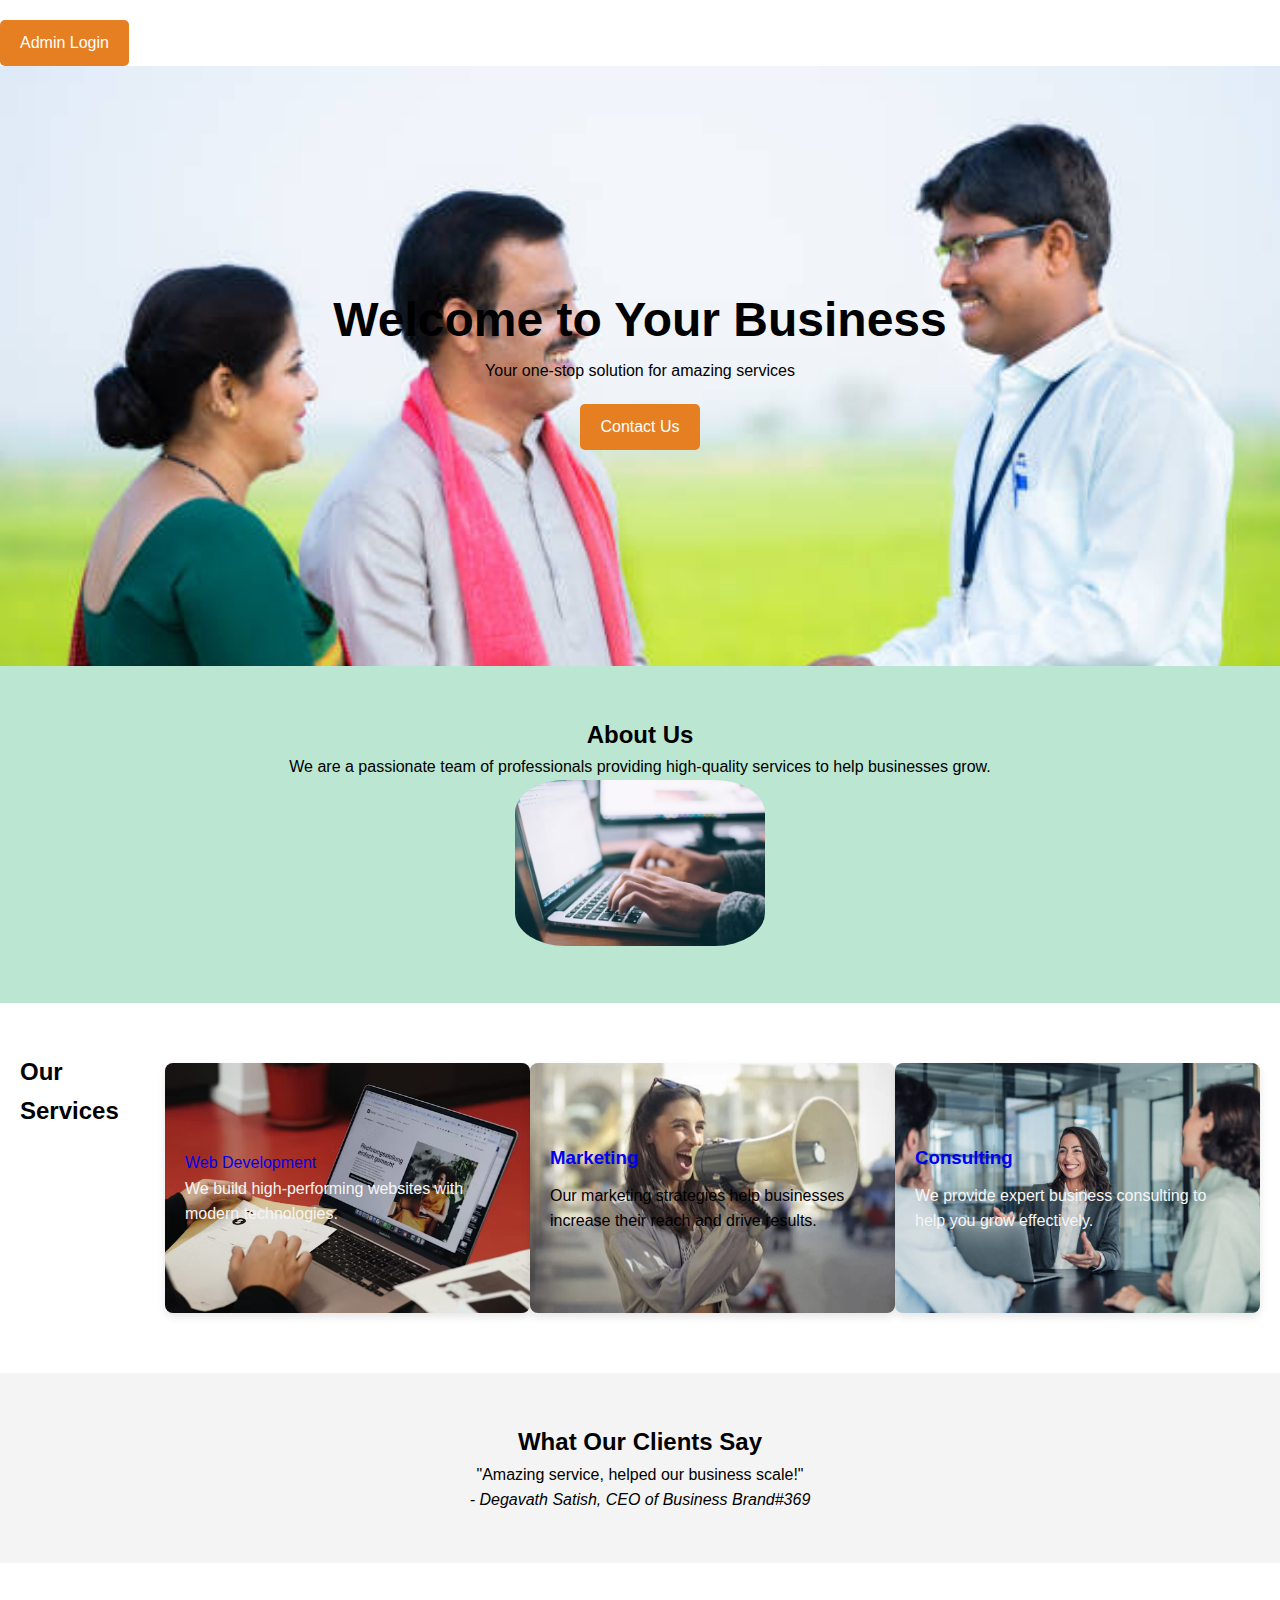
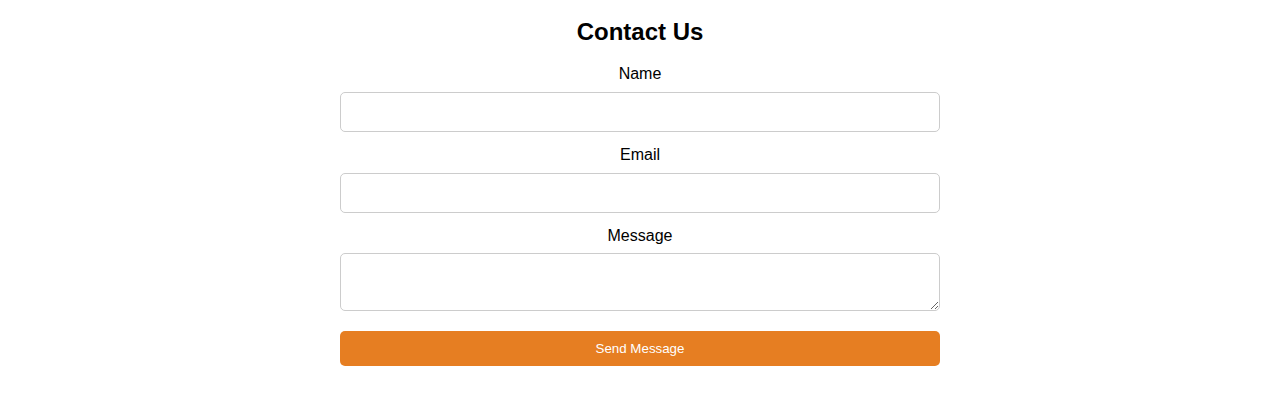
<file: ststic web/index.html>
<!DOCTYPE html>
<html lang="en">
<head>
    <meta charset="UTF-8">
    <meta name="viewport" content="width=device-width, initial-scale=1.0">
    <title>Your Business</title>
    <link rel="stylesheet" href="style.css">
    <a href="admin.html" class="cta-button">Admin Login</a>
</head>
<body>

<!-- Hero Section -->
<section id="hero"  style="background-image: url(images/im1.jpg); background-repeat: no-repeat; background-size: cover;  height: 600px; display: flex; align-items: center; justify-content: center; text-align: center; color: rgb(0, 0, 0);">
    <div class="hero-content">
        <h1>Welcome to Your Business</h1>
        <p>Your one-stop solution for amazing services</p>
        <a href="#contact" class="cta-button">Contact Us</a>
    </div>
</section>

<!-- About Us -->
<section id="about"  style="background-color: rgba(16, 166, 99, 0.285);">
    <h2>About Us</h2>
    <p>We are a passionate team of professionals providing high-quality services to help businesses grow.</p>
    <img src="images/im3.avif" alt="Team" />
</section>

<!-- Services -->
<section id="services">
    <h2>Our Services</h2>
    <div class="service" style="background-image: url(images/im4.avif); height: 250px; background-image: url('images/im4.avif');"
        <h3 style="color: #f7167f8e"><a href="web.html" style="text-decoration: none;">Web Development</a></h3>
        
        <p style="color: whitesmoke;">We build high-performing websites with modern technologies.</p>
    </div>
    <div class="service" style="background-image: url(images/im5.PNG);height: 250px;">
        <h3><a href="market.html" style="text-decoration: none;">Marketing</a></h3>
        <p>Our marketing strategies help businesses increase their reach and drive results.</p>
    </div>
    <div class="service" style="background-image: url(images/im6.jpg);height: 250px;">
        <h3 style="color: rgb(13, 177, 183);"><a href="cunsult.html" style="text-decoration: none;">Consulting</a></h3>
        <p style="color: whitesmoke;">We provide expert business consulting to help you grow effectively.</p>
    </div>
</section>

<!-- Testimonials -->
<section id="testimonials">
    <h2>What Our Clients Say</h2>
    <blockquote>
        <p>"Amazing service, helped our business scale!"</p>
        <cite>- Degavath Satish, CEO of Business Brand#369</cite>
    </blockquote>
</section>

<!-- Contact Section -->
<section id="contact">
    <h2>Contact Us</h2>
    <form action="https://formspree.io/degavathsatish5@gmail.com" method="POST">
        <label for="name">Name</label>
        <input type="text" id="name" name="name" required>

        <label for="email">Email</label>
        <input type="email" id="email" name="email" required>

        <label for="message">Message</label>
        <textarea id="message" name="message" required></textarea>

        <button type="submit">Send Message</button>
    </form>
</section>

</body>
</html>
</file>
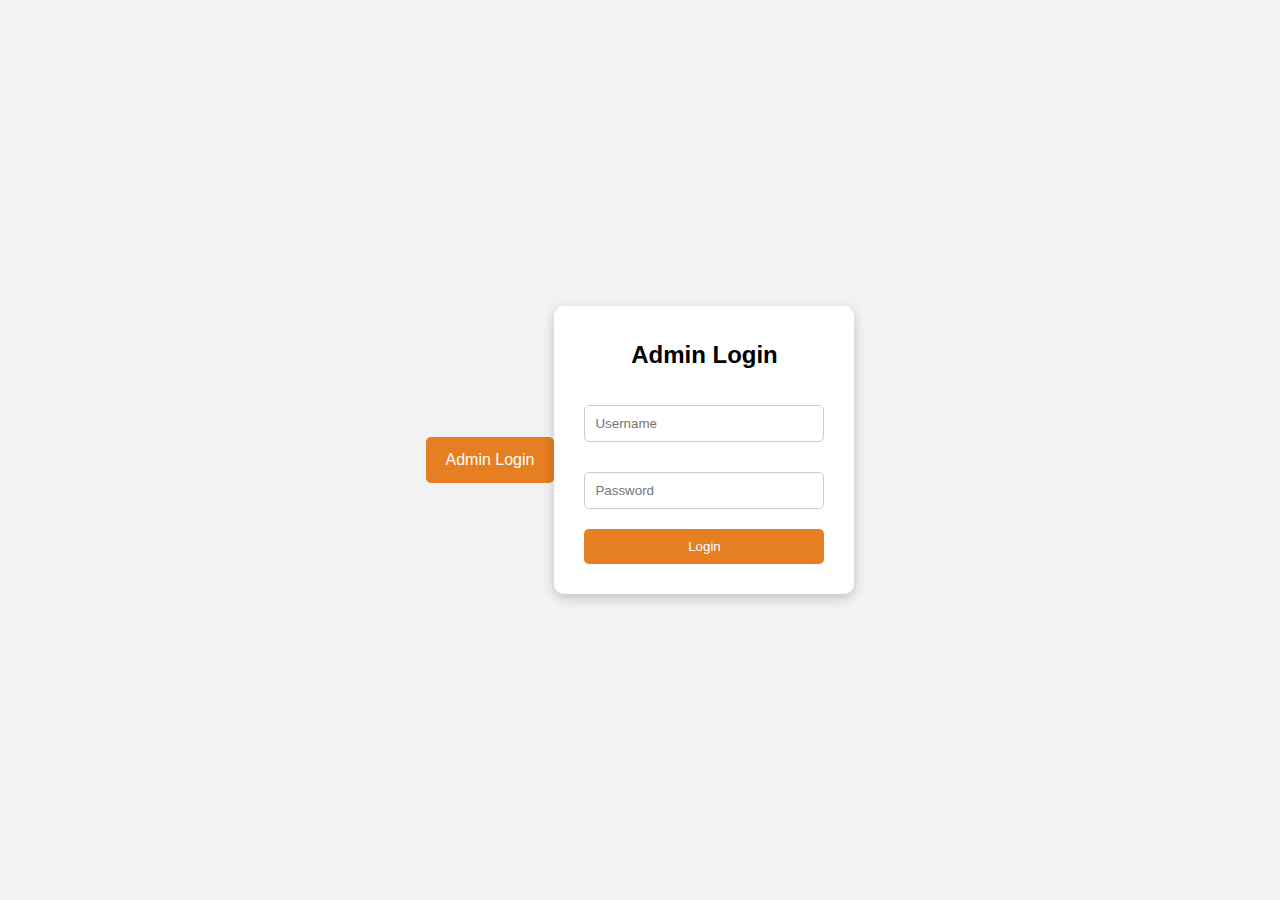
<file: ststic web/admin.html>
<!DOCTYPE html>
<html lang="en">
<head>
    <meta charset="UTF-8">
    <title>Admin Login</title>
    <link rel="stylesheet" href="style.css">
    <a href="admin.html" class="cta-button">Admin Login</a>

    <style>
        body {
            background-color: #f2f2f2;
            display: flex;
            justify-content: center;
            align-items: center;
            height: 100vh;
        }

        .login-container {
            background-color: white;
            padding: 30px;
            border-radius: 10px;
            box-shadow: 0 4px 12px rgba(0, 0, 0, 0.2);
            width: 300px;
            text-align: center;
        }

        .login-container h2 {
            margin-bottom: 20px;
        }

        .login-container input {
            width: 100%;
            padding: 10px;
            margin-top: 10px;
            margin-bottom: 20px;
            border-radius: 5px;
            border: 1px solid #ccc;
        }

        .login-container button {
            width: 100%;
            padding: 10px;
            background-color: #e67e22;
            color: white;
            border: none;
            border-radius: 5px;
            cursor: pointer;
        }

        .login-container button:hover {
            background-color: #cf6a0f;
        }
    </style>
</head>
<body>
    <div class="login-container">
        <h2>Admin Login</h2>
        <form>
            <input type="text" placeholder="Username" required>
            <input type="password" placeholder="Password" required>
            <button type="submit">Login</button>
        </form>
    </div>
</body>
</html>
</file>
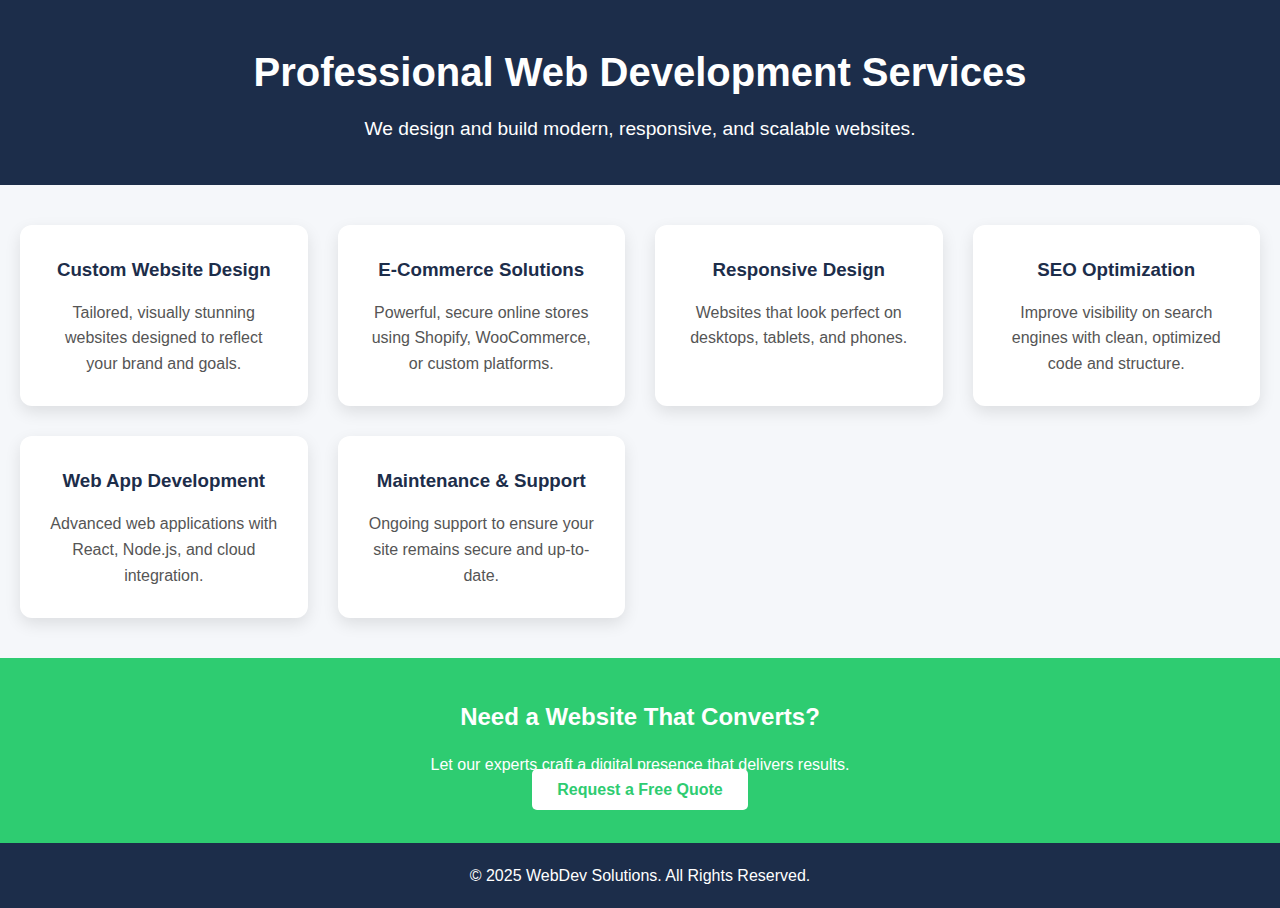
<file: ststic web/web.html>
<!DOCTYPE html>
<html lang="en">
<head>
  <meta charset="UTF-8" />
  <meta name="viewport" content="width=device-width, initial-scale=1.0"/>
  <title>Web Development Services</title>
  <link rel="stylesheet" href="style.css" />
  <style>
    body {
      margin: 0;
      font-family: 'Segoe UI', sans-serif;
      background-color: #f5f7fa;
      color: #333;
    }

    header {
      background-color: #1c2d4a;
      color: white;
      padding: 40px 20px;
      text-align: center;
    }

    header h1 {
      margin: 0;
      font-size: 2.5em;
    }

    header p {
      margin-top: 10px;
      font-size: 1.2em;
    }

    .services {
      display: grid;
      grid-template-columns: repeat(auto-fit, minmax(250px, 1fr));
      gap: 30px;
      padding: 40px 20px;
    }

    .service-card {
      background: white;
      border-radius: 12px;
      box-shadow: 0 6px 16px rgba(0,0,0,0.1);
      padding: 30px;
      text-align: center;
      transition: transform 0.3s ease;
    }

    .service-card:hover {
      transform: translateY(-5px);
    }

    .service-card h3 {
      margin-bottom: 15px;
      color: #1c2d4a;
    }

    .service-card p {
      color: #555;
    }

    .cta {
      background-color: #2ecc71;
      text-align: center;
      padding: 40px 20px;
      color: white;
    }

    .cta h2 {
      margin-bottom: 15px;
    }

    .cta a {
      background-color: white;
      color: #2ecc71;
      text-decoration: none;
      padding: 12px 25px;
      font-weight: bold;
      border-radius: 5px;
    }

    footer {
      text-align: center;
      background-color: #1c2d4a;
      color: white;
      padding: 20px;
    }
  </style>
</head>
<body>

  <header>
    <h1>Professional Web Development Services</h1>
    <p>We design and build modern, responsive, and scalable websites.</p>
  </header>

  <section class="services">
    <div class="service-card">
      <h3>Custom Website Design</h3>
      <p>Tailored, visually stunning websites designed to reflect your brand and goals.</p>
    </div>
    <div class="service-card">
      <h3>E-Commerce Solutions</h3>
      <p>Powerful, secure online stores using Shopify, WooCommerce, or custom platforms.</p>
    </div>
    <div class="service-card">
      <h3>Responsive Design</h3>
      <p>Websites that look perfect on desktops, tablets, and phones.</p>
    </div>
    <div class="service-card">
      <h3>SEO Optimization</h3>
      <p>Improve visibility on search engines with clean, optimized code and structure.</p>
    </div>
    <div class="service-card">
      <h3>Web App Development</h3>
      <p>Advanced web applications with React, Node.js, and cloud integration.</p>
    </div>
    <div class="service-card">
      <h3>Maintenance & Support</h3>
      <p>Ongoing support to ensure your site remains secure and up-to-date.</p>
    </div>
  </section>

  <section class="cta">
    <h2>Need a Website That Converts?</h2>
    <p>Let our experts craft a digital presence that delivers results.</p>
    <a href="contact.html">Request a Free Quote</a>
  </section>

  <footer>
    &copy; 2025 WebDev Solutions. All Rights Reserved.
  </footer>

</body>
</html>
</file>
<file: ststic web/style.css>
/* Reset some basic styles */
* {
    margin: 0;
    padding: 0;
    box-sizing: border-box;
}

/* Body and fonts */
body {
    font-family: Arial, sans-serif;
    line-height: 1.6;
}

/* Hero Section */
#hero {
    background-color: #e6d4d4;
    color: rgb(10, 150, 244);
    padding: 100px 0;
    text-align: center;
}

#hero h1 {
    font-size: 3rem;
}

.cta-button {
    display: inline-block;
    padding: 10px 20px;
    background-color: #e67e22;
    color: white;
    text-decoration: none;
    margin-top: 20px;
    border-radius: 5px;
}

/* About Us */
#about {
    padding: 50px 20px;
    text-align: center;
}

#about img {
    width: 250px;
    border-radius: 20%;
}
#about img:hover {
    transform: scale(1.05);
    cursor: pointer;
}

/* Services Section */
#services {
    display: flex;
    justify-content: space-around;
    padding: 50px 20px;
    
}

#services .service {
    width: 30%;
    padding: 20px;
    background-color: #f4f4f4;
    border-radius: 8px;
    box-shadow: 0 4px 8px rgba(0, 0, 0, 0.1);
}

#services .service h3 {
    margin-bottom: 10px;
}

/* Testimonials Section */
#testimonials {
    background-color: #f4f4f4;
    padding: 50px 20px;
    text-align: center;
}

/* Contact Section */
#contact {
    padding: 50px 20px;
    text-align: center;
}

#contact form {
    max-width: 600px;
    margin: 0 auto;
    display: flex;
    flex-direction: column;
}

#contact label {
    margin-top: 10px;
    font-size: 1rem;
}

#contact input, #contact textarea {
    margin-top: 5px;
    padding: 10px;
    font-size: 1rem;
    border: 1px solid #ccc;
    border-radius: 5px;
}

#contact button {
    margin-top: 20px;
    padding: 10px;
    background-color: #e67e22;
    color: white;
    border: none;
    border-radius: 5px;
    cursor: pointer;
}
.service {
    background-size: cover;
    background-position: center;
    transition: transform 0.5s ease;
    display: flex;
    flex-direction: column;
    justify-content: center;
    padding: 20px;
    margin: 10px 0;
}

.service:hover {
    transform: scale(1.05);
    cursor: pointer;
}
</file>
